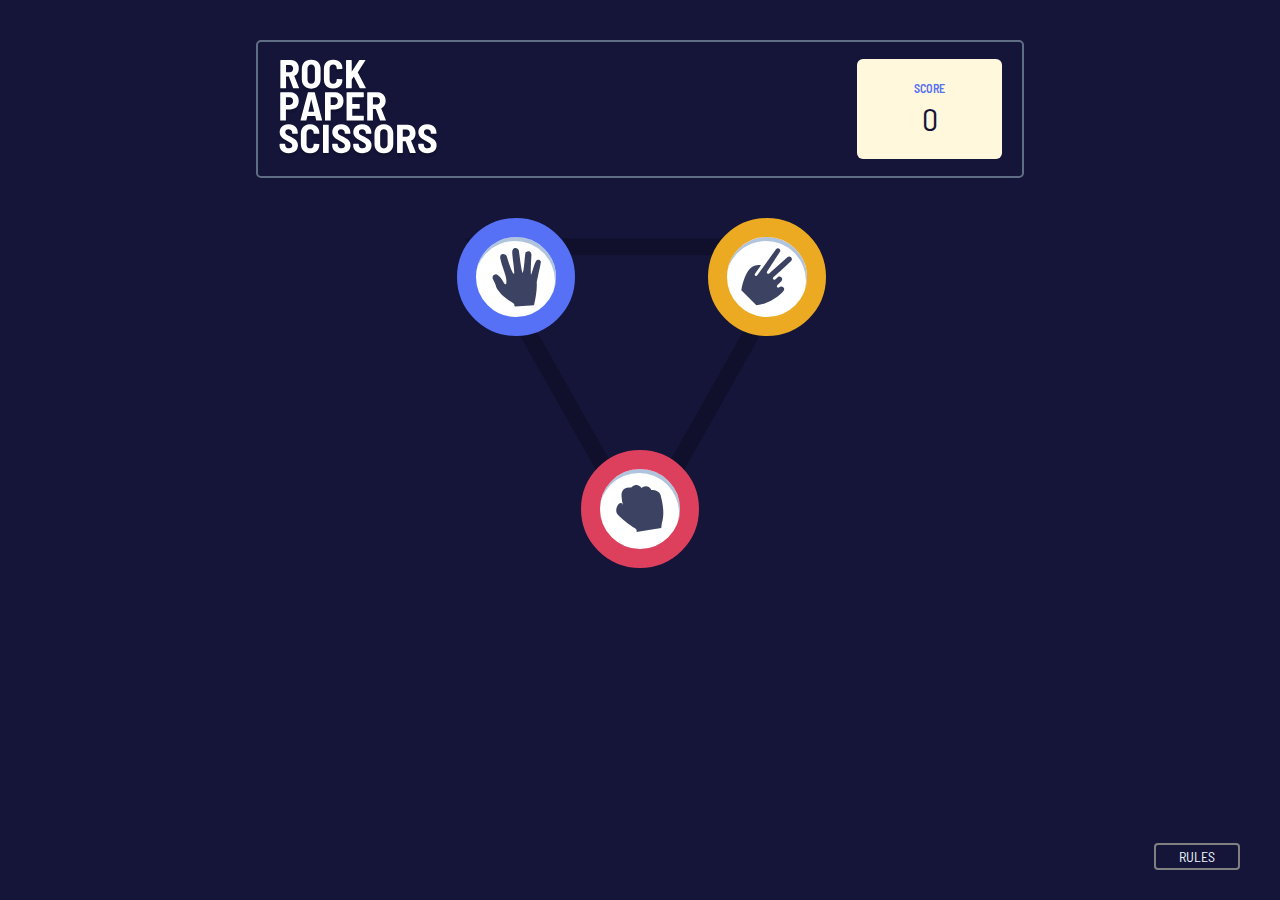
<file: index.html>
<!DOCTYPE html>
<html lang="en">
<head>
  <meta charset="UTF-8">
  <meta name="viewport" content="width=device-width, initial-scale=1.0"> 
  <link href="https://fonts.googleapis.com/css2?family=Barlow+Semi+Condensed&display=swap" rel="stylesheet">
  <link rel="icon" type="image/png" sizes="32x32" href="./images/favicon-32x32.png">
  <link rel="stylesheet" href="style.css" />
</head>
<body>
 <div class="container">
  <div class="rock-paper-scissors-mainpage">
    <div class="header-title">
      <img src="./images/logo.svg" alt="">
    </div>
    <div class="header-score">
      <div class="score-title">SCORE</div>
      <div class="score-value" id="score">0</div>
    </div>
  </div>
  <div class="icon-container" id="paper">
    
    <span class="paper-icon backgroundset icon1 paper-border-color " onclick="papericon({url:'./images/icon-paper.svg',className:'paper-border-color',item:'paper'})" id="paper" >
      <img src="./images/icon-paper.svg" alt="">
    </span>
    <span class="scissor-icon backgroundset icon2 scissor-border-color" onclick="papericon({url:'./images/icon-scissors.svg',className:'scissor-border-color',item:'scissor'})">
      <img src="./images/icon-scissors.svg" alt="">
    </span>
    <span class="rock-icon backgroundset icon3 rock-border-color" onclick="papericon({url:'./images/icon-rock.svg',className:'rock-border-color',item:'rock'})">
      <img src="./images/icon-rock.svg" alt="">
    </span>
  </div>
  
  <div class="game-board-container" id="game-board">
    <div class="you-picked-container">
      <div class="you-picked-container-title">
        <h2 class="you-paper-title">YOU PICKED</h2>
       </div>
      <div class="" id="selected-option">
        <img src="./images/icon-paper.svg" alt="">
      </div>
    </div>
    <div class="score-board-container" id="play-again-btn">
      <h2 class="score-board-title" id="declare">YOU WIN</h2>
      <button type="button" class="score-button" onclick="goback()" >PLAY AGAIN</button>
    </div>
    <div class="house-picked-container">
      <div class="house-picked-container-title">
        <h2 class="houese-rock-title">THE HOUSE PICKED</h2>
      </div>
      <div class="house-picked-container-challenge rock backgroundset" id="house-picked-container">
        <img src="./images/icon-rock.svg" alt="">
      </div>
    </div>
  </div>

  <div class="spacer"></div>
  <div class="button-container">
    <button type="button">RULES</button>
  </div>
  <!-- Popup Modal -->
  <div class="popup-overlay" id="rulesModal">
    <div class="popup-content">
      <div class="content">
      <h2>RULES</h2>
      <div class="spacer"></div>
      <span class="close-btn" onclick="closeModal()">×</span>
      </div>
      
      <img src="./images/image-rules.svg" alt="Rules Image" class="rules-image">
    </div>
  </div>
 </div>
  
<script>
  const scoreElement=document.getElementById("score")
  let score=parseInt(sessionStorage.getItem('score')) || 0;
 scoreElement.textContent=score
  const modal = document.getElementById("rulesModal");
  const button = document.querySelector(".button-container button");

  button.addEventListener("click", () => {
    modal.style.display = "flex";
  });

  function closeModal() {
    modal.style.display = "none";
  }

  // Optional: close when clicking outside the box
  window.addEventListener("click", (e) => {
    if (e.target === modal) {
      closeModal();
    }
  });
 document.getElementById("game-board").style.display="none"
 const options = [
  { name: "rock", class: "rock-border-color", url: "images/icon-rock.svg"},
  { name: "paper", class: "paper-border-color", url: "images/icon-paper.svg" },
  { name: "scissor", class: "scissor-border-color", url: "images/icon-scissors.svg" }
];
let selectedoption=document.getElementById("selected-option")
let houseselected=document.getElementById("house-picked-container")
  function papericon({url,className,item}){
    document.getElementById("paper").style.display="none"
    document.getElementById("game-board").style.display="flex"
  
  document.getElementById("selected-option").className = "you-picked-container-challenge paper backgroundset"
  document.getElementById("selected-option").classList.add(className)
  document.getElementById("selected-option").innerHTML = `<img src="${url}" alt="">`;
  const playAgainBtn = document.getElementById("play-again-btn");
  let houseselected;
  const interval=setInterval(()=>{
   
    const randomChoice = options[Math.floor(Math.random() * options.length)];
    // console.log(randomChoice)
     document.getElementById("house-picked-container").className = "house-picked-container-challenge rock backgroundset"
    document.getElementById("house-picked-container").classList.add(randomChoice.class)
    document.getElementById("house-picked-container").innerHTML=`<img src="${randomChoice.url}" alt="">`;
    playAgainBtn.style.display = "none";
    houseselected=randomChoice.name;
  },150)
 setTimeout(()=>{
  clearInterval(interval)  
  if(item===houseselected){
  document.getElementById("declare").innerHTML="IT'S TIE";
}else if((item==="scissor" && houseselected==="paper")||
(item==="paper" && houseselected==="rock") ||
(item==="rock" && houseselected==="scissor"))
{   
  document.getElementById("declare").innerHTML="YOU WIN";
  document.getElementById("selected-option").classList.add("winner")
  document.getElementById("house-picked-container").classList.remove("winner")
  score+=1
  scoreElement.textContent=score
  sessionStorage.setItem("score",String(score))
}else{
  document.getElementById("declare").innerHTML="YOU LOSE";
  document.getElementById("selected-option").classList.remove("winner")
  document.getElementById("house-picked-container").classList.add("winner")
  score-=1
  scoreElement.textContent=score
  sessionStorage.setItem("score",String(score))
} 

  playAgainBtn.style.display = "flex";

 },1500)
  }
function goback(){
  document.getElementById("paper").style.display="flex"
  document.getElementById("game-board").style.display="none"
}

 
</script>

</body>
</html>
</file>
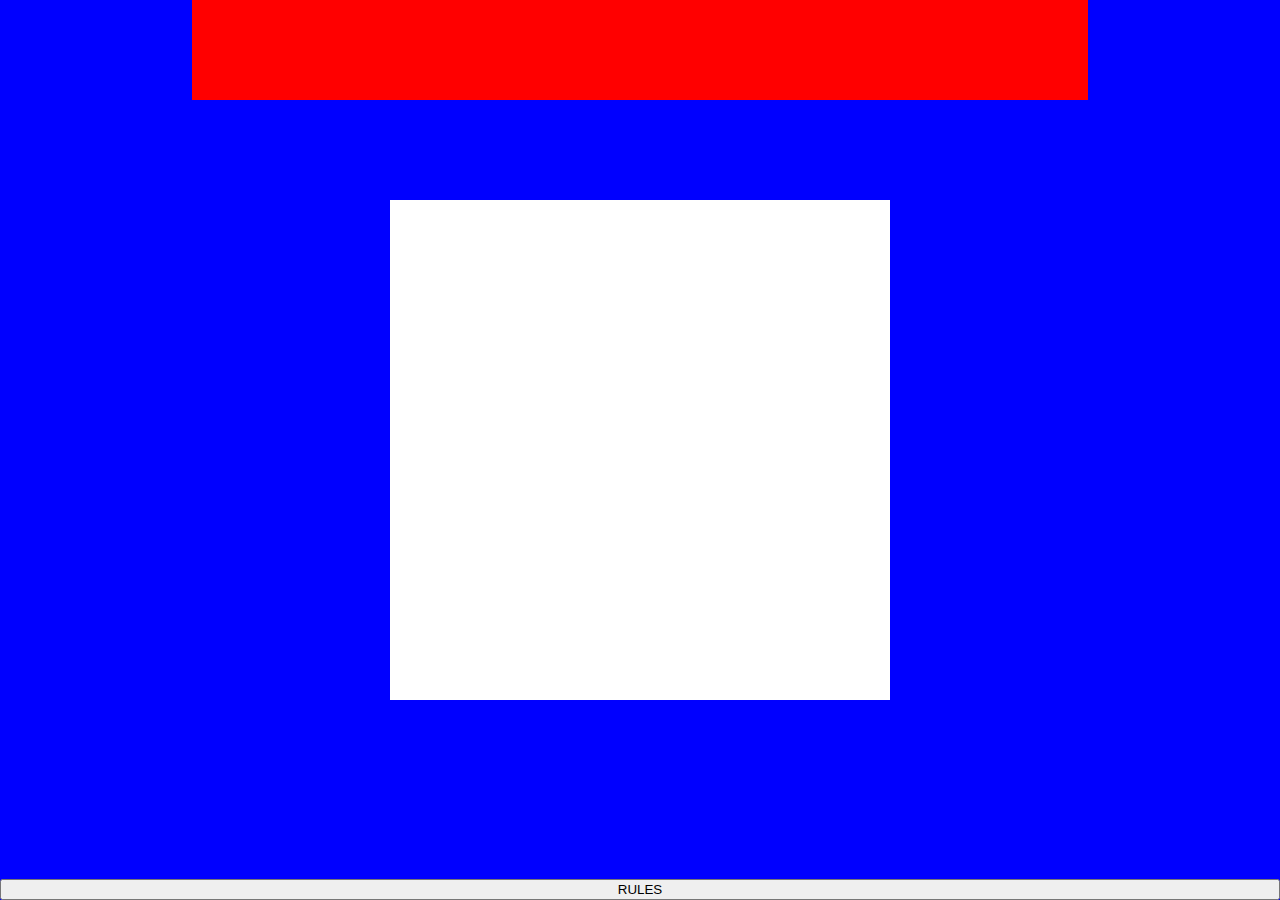
<file: test.html>
<!DOCTYPE html>
<html lang="en">

<head>
    <meta charset="UTF-8">
    <title>Vertical Split</title>
    <style>
        html,
        body {
            background-color: blue;
            height: 100%;
            margin: 0px;
        }

        .container {
            display: flex;
            flex-direction: column;
            height: 100%;
        }

        .head {
            width: 70%;
            height: 100px;
            background-color: red;
            margin: 0px auto;
        }

        .gameb {
            height: 500px;
            background-color: white;
            width: 500px;
            margin: 100px auto;
        }

        .spacer {
            flex-grow: 1;
        }
    </style>
</head>

<body>
    <div class="container">
        <div class="head"></div>
        <div class="gameb"></div>
        <div class="spacer"></div>
        <button>RULES</button>
    </div>

    <script>
        // const choices = ["rock", "paper", "scissors"];
// let score = 10; // initial score
// const scoreDisplay = document.querySelector(".score-value"); 

// Add click event to all icons
// document.querySelectorAll(".icon-container span").forEach(icon => {
//   console.log(icon)
//   icon.addEventListener("click", (event) => {
//     console.log(event)
//     const userChoice = event.currentTarget.dataset.value;
//     // console.log(userChoice)
//     const houseChoice = choices[Math.floor(Math.random() * choices.length)];
//     // console.log("You:", userChoice, "House:", houseChoice, );

//     // Show picked items
//     document.querySelector(".you-picked-container-challenge img").src = `images/icon-${userChoice}.svg`;
//     document.querySelector(".house-picked-container-challenge img").src = `images/icon-${houseChoice}.svg`;

//     // Update class for colors (optional)
//     document.querySelector(".you-picked-container-challenge").className = `you-picked-container-challenge ${userChoice} backgroundset`;
//     document.querySelector(".house-picked-container-challenge").className = `house-picked-container-challenge ${houseChoice} backgroundset`;

//     // Determine result
//     const resultText = getResult(userChoice, houseChoice);
   

//     document.querySelector(".score-board-title").textContent = resultText;

//     // Update score
//     if (resultText === "YOU WIN") {
//       score++;
//     } else if (resultText === "YOU LOSE") {
//       score = Math.max(0, score - 1);
//     }
//     scoreDisplay.textContent = score;

//     // Show result screen
//     document.getElementById("main-game").style.display = "flex";
//     document.getElementById("game-board").style.display = "flex";
//     document.getElementById("paper").style.display="none";
//   });
  
// });

// function getResult(user, house) {
//   if (user === house) return "IT'S A TIE";
//   if (
//     (user === "rock" && house === "scissors") ||
//     (user === "scissors" && house === "paper") ||
//     (user === "paper" && house === "rock")
//   ) {
//     return "YOU WIN";
//   }
//   return "YOU LOSE";
// }


// // Replay button
// document.querySelector(".score-button").addEventListener("click", () => {
//   document.getElementById("main-game").style.display = "flex";
//   document.getElementById("game-board").style.display = "none";
//   document.getElementById("paper").style.display="flex";
// });

    </script>
</body>
</html>
</file>
<file: style.css>
abc {
  color: hsl(39, 89%, 49%);
  color: hsl(40, 84%, 53%);
  color: hsl(230, 89%, 62%);
  color: hsl(230, 89%, 65%);
  color: hsl(349, 71%, 52%);
  color: hsl(349, 70%, 56%);
  color: hsl(261, 73%, 60%);
  color: hsl(261, 72%, 63%);
  color: hsl(189, 59%, 53%);
  color: hsl(189, 58%, 57%);
  color: hsl(229, 25%, 31%);
  color: hsl(229, 64%, 46%);
  color: hsl(217, 16%, 45%);
  color: hsl(214, 47%, 23%);
  color: hsl(237, 49%, 15%);
}

html,
body {
  background-color: hsl(237, 49%, 15%);
  height: 100%;
  margin: 0px;
}

.container {
  height: 100%;
  display: flex;
  flex-direction: column;
}

.rock-paper-scissors-mainpage {
  width: 60%;
  height: 138px;
  margin: 40px auto;
  border-radius: 5px;
  border: 2px solid hsl(217, 16%, 45%);
  display: flex;
  justify-content: space-between;
  align-items: center;
  padding: 20px;
  box-sizing: border-box;
}

.header-title {
  background: url(./images/logo.svg) center no-repeat;
  background-size: cover;
  text-indent: -9999px;
  overflow: hidden;
  width: 160px;
  height: 100px;
  position: sticky;
    top: 0px;
    left: 0px;
    /* color: red; */
    /* background-color: #000000; */
    /* width: 60px; */
    /* height: 60px; */
  
}
.header-score {
  background-color: cornsilk;
  width: 20%; 
  height: 100px;
  border-radius: 6px;
  text-align: center;
  display: flex;
  justify-content: center;
  flex-direction: column;
  box-sizing: border-box;
}

.score-title {
  font-family: 'Barlow Semi Condensed', sans-serif;
  color: hsl(230, 89%, 65%);
  font-weight: 600;
  font-size: 12px;
  margin-bottom: 4px;
}

.score-value {
  font-family: 'Barlow Semi Condensed', sans-serif;
  color: hsl(237, 49%, 15%);
  font-size: 32px;
}


.triangle {
  width: 37%;
  height: 320px;
  margin: 0px auto;
  box-sizing: border-box;
  align-items: center;
  display: flex;
  justify-content: center;
  padding-top: 75px;
}
.icon-container {
  position: relative;
  width: 100%;
  max-width: 350px;
  aspect-ratio: 1 / 1; 
  background-image: url('./images/bg-triangle.svg');
  background-repeat: no-repeat;
  background-size: contain;
  background-position: center;
  margin: 0 auto;
}


.icon1 {
  top: 0%;
  box-shadow: inset -1px 4px 0px 0px lightsteelblue;
  left: -8px;
 
}

.paper-border-color{
  border: 19px solid hsl(230, 89%, 65%);
}
.icon2 {
  top: 0%;
    right: -3%;

  
  box-shadow: inset -1px 4px 0px 0px lightsteelblue;
}
.scissor-border-color{
  border: 19px solid hsl(40, 84%, 53%);
}

.icon3 {
  bottom: 0%;
  left: 50%;
  transform: translateX(-50%);
  
  box-shadow: inset -1px 4px 0px 0px lightsteelblue;
}
.rock-border-color{
  border: 19px solid hsl(349, 70%, 56%);
}

.spacer {
  flex-grow: 10;
}

.button-container {
  display: flex;
  flex-direction: row-reverse;
  margin: 0px auto;
  width: 100%;
  position: relative;
}

button {
  background-color: hsl(237, 49%, 15%);
  width: 86px;
  height: 27px;
  border-radius: 4px;
  border: 2px solid gray;
  color: aliceblue;
  font-family: 'Barlow Semi Condensed', sans-serif !important;
  cursor: pointer;
  margin: 30px 40px;
}

.popup-overlay {
  position: fixed;
  top: 0;
  left: 0;
  height: 100vh;
  width: 100vw;
  background: rgba(0, 0, 0, 0.6);
  display: none;
  justify-content: center;
  align-items: center;
  z-index: 999;
}

.popup-content {
  background: white;
  padding: 20px 30px;
  border-radius: 10px;
  text-align: center;
  max-width: 400px;
  box-shadow: 0 8px 16px rgba(0, 0, 0, 0.3);
}

.close-btn {
  margin-top: 20px;
  border: none;
  border-radius: 5px;
  cursor: pointer;
  font-size: 50px !important;
  color: hsl(217, 16%, 45%);
  font-weight: 600;
  position: relative;
  top: -16px;
}

.rules-image {
  max-width: 100%;
  height: auto;
  margin-top: 20px;
}

.content {
  display: flex;
  justify-content: space-between;
}

h2 {
  font-family: 'Barlow Semi Condensed', sans-serif;
  color: hsl(237, 49%, 15%);
}


.paper-title{
  font-family: 'Barlow Semi Condensed', sans-serif;
  color: aliceblue;
  position: relative;
  top: 115px;
  font-size: 22px;
  left: 130px;
  word-break: break-word;
}
.rock-title{
  font-family: 'Barlow Semi Condensed', sans-serif;
  color: aliceblue;
  position: absolute;
  top: 331px;
  font-size: 22px;
}
.score-board-title{
  font-family: 'Barlow Semi Condensed', sans-serif !important;
  color: aliceblue;
  position: absolute;
  top: 415px;
  font-size: 30px;
}
.score-button{
  background-color: azure;
  width: 147px;
  height: 31px;
  border-radius: 4px;
  border: 2px solid gray;
  color: hsl(214, 47%, 23%);
  font-family: 'Barlow Semi Condensed', sans-serif !important;
  cursor: pointer;
  margin: 30px 40px;
  font-size: 13px;
  position: absolute;
  top: 458px;
  font-weight: 700;
  
}
/* ========= */
.game-board-container {
    display: flex;
    justify-content: space-between;
    width: 60%;
    height: 300px;
    margin: 0px auto;
}
.you-picked-container {
  width: 25%;
  display: flex;
  justify-content: center;
  align-items: center;
}
.house-picked-container {
  width: 25%;
  display: flex;
  flex-direction: column;
  align-content: center;
  justify-content: flex-start;
  align-items: center;
}
.you-picked-container-title
 {
    width: 80%;
    height: 100px;
    margin: 0px auto;
}
.house-picked-container-title{
  width: 100%;
  height: 100px;
  margin: 0px auto; 
}
.you-paper-title {
  font-family: 'Barlow Semi Condensed', sans-serif;
  color: aliceblue;
  position: relative;
  top: -65px;
  font-size: 20px;
  left: 20px;
  word-break: break-word;
}
.houese-rock-title{
  font-family: 'Barlow Semi Condensed', sans-serif;
  color: aliceblue;
  position: relative;
  top: 50px;
  font-size: 19px;
  left: 16px;
}
.score-board-container {
  width: 33.33%;
  display: flex;
  justify-content: center;
  align-content: center;
  position: relative;
  top: -310px !important;
}
 /* ======= */




.my-selected-icon{
  width: 50px;
  height: 50px;
  background-color: antiquewhite
}
.house-selected-icon{
  width: 50px;
  height: 50px;
  background-color: antiquewhite
}
.paper{
  box-shadow: inset -1px 4px 0px 0px lightsteelblue;
  position: relative;
}
.backgroundset {
  width: 80px;
  height: 80px;
  border-radius: 50%;
  background-color: white;
  box-shadow: inset -1px 4px 0px lightsteelblue;
  display: flex;
  justify-content: center;
  align-items: center;
  position: absolute;
}
.commonstyle{
  width: 75px;
  height: 75px;
  border-radius: 50%;
  background-color: white;
  box-shadow: inset -1px 4px 0px lightsteelblue;
  display: flex;
  justify-content: center;
  align-items: center;
  margin: 0px 19px;
}
.rock{
  box-shadow: inset -1px 4px 0px 0px lightsteelblue;
  position: relative;
}
#house{
  position: relative;
  top: -18px;
  font-family: 'Barlow Semi Condensed', sans-serif;
  color: hsl(237, 49%, 15%);
  margin-left: 23px;
  font-weight: 600;
  font-size: 18px;
}
#own{
  position: relative;
  top: -18px;
  font-family: 'Barlow Semi Condensed', sans-serif;
  color: hsl(237, 49%, 15%);
  margin-right: 40px;
  font-weight: 600;
  font-size: 18px;
}
/* .winner {
  box-shadow: inset -1px 4px 0px lightsteelblue, 0 0 0 30px rgb(84 93 87 / 17%), 0 0 0 60px rgb(94 104 88 / 10%), 0 0 0 90px rgb(133 145 135 / 14%);
} */

/* 1. Define keyframes to interpolate your shadows */
@keyframes pulse-winner {
  0% {
    box-shadow:
      inset -1px 4px 0px lightsteelblue,
      0 0 0 1px rgba(84, 93, 87, 0.17),
      0 0 0 2px rgba(94, 104, 88, 0.10),
      0 0 0 3px rgba(133, 145, 135, 0.14);
  }
  20% {
    box-shadow:
      inset -1px 4px 0px lightsteelblue,
      0 0 0 10px rgba(84, 93, 87, 0.17),
      0 0 0 20px rgba(94, 104, 88, 0.10),
      0 0 0 30px rgba(133, 145, 135, 0.14);
  }
  50% {
    box-shadow:
      inset -1px 4px 0px lightsteelblue,
      0 0 0 20px rgba(84, 93, 87, 0.17),
      0 0 0 40px rgba(94, 104, 88, 0.10),
      0 0 0 60px rgba(133, 145, 135, 0.14);
  }
  70% {
    box-shadow:
      inset -1px 4px 0px lightsteelblue,
      0 0 0 30px rgba(84, 93, 87, 0.17),
      0 0 0 60px rgba(94, 104, 88, 0.10),
      0 0 0 90px rgba(133, 145, 135, 0.14);
  }

  100% {
    box-shadow:
      inset -1px 4px 0px lightsteelblue,
      0 0 0 10px rgba(84, 93, 87, 0.17),
      0 0 0 20px rgba(94, 104, 88, 0.10),
      0 0 0 30px rgba(133, 145, 135, 0.14);
  }
}

/* 2. Apply the animation to .winner */
.winner {
  animation: pulse-winner 1.5s step-end infinite;
}


.score-container {
  display: flex;
  flex-direction: column;
  justify-content: center;
  align-items: center;
  order: 2;
}
.declare-score-button{
  color: hsl(237, 49%, 15%);
  width: 60%;
  height: 27px;
  border-radius: 4px;
  background-color: aliceblue;
  font-family: 'Barlow Semi Condensed', sans-serif !important;
  cursor: pointer;
  font-weight: 600;
}
#user{
  font-family: 'Barlow Semi Condensed', sans-serif !important;
  cursor: pointer;
  margin: 26px;
  font-family: 'Barlow Semi Condensed', sans-serif;
  color: hsl(237, 49%, 15%);
  position: relative;
  top: 38px;
}
.item {
  width: 32%;
  min-width: 100px;
  text-align: center;
  padding: 20px;
  background: lightgray;
  margin: 5px;
}
.you-picked-container-challenge img,
.house-picked-container-challenge img {
  width: 50%;
  height: 50%;
}

@media (max-width: 758px){
  .house-picked-container-title{
    width: 100%;
  }
  .you-picked-container,.house-picked-container{
    width: 20%;
    /* margin: 0px auto; */
    padding: 0px 34px;
  }
}
@media (max-width: 987px) {
  .rock-paper-scissors-mainpage {
      width: 80%;
  }
  .header-title{
    
     height: 69px;
  }
  
  .score-board-container{
    display: contents;
    width: 0px;
  }
  .score-button{
    width: 100px;
    margin-top: 6px;
  }
  .houese-rock-title{
    top: 203px;
    font-size: 15px;
    width: 266%;
    left: -14px;
  }
  .you-paper-title{
    top: 114px;
    font-size: 15px;
    width: 200%;
    left: -14px;
  }

.score-board-title {
  top: 387px;
  font-size: 35px;
}

.score-board-container {
  order: 3;
  flex-direction: column;
  margin-top: 398px;
  width: 100%;
  justify-content: center;
  align-items: center;
  position: absolute;
}
button {
  background-color: hsl(237, 49%, 15%);
  width: 86px;
  height: 27px;
  border-radius: 4px;
  border: 2px solid gray;
  color: aliceblue;
  font-family: 'Barlow Semi Condensed', sans-serif !important;
  cursor: pointer;
  margin: 8px 40px;
}


  
  .paper-title{
      font-family: 'Barlow Semi Condensed', sans-serif;
      color: aliceblue;
      position: relative;
      top: 115px;
      font-size: 22px;
      left: 130px;
  }
  .game-board-container {
    display: flex;
    justify-content: space-evenly;
  }

}

@media (max-width: 768px) {
  .you-picked-container,
  .house-picked-container {
    margin: 10px 0;
  }
}
  .score-button,
  .button-container button {
    padding: 8px 16px;
    font-size: 14px;
  }
  button,.score-button{
    display: flex;
    justify-content: center;
    align-items: center;
  } 


/* Desktop view */
@media screen and (min-width: 1154px) {

 
  .houese-rock-title
 {
    
    font-size: 18px;
}


}
@media (max-width: 400px) {
  .rock-paper-scissors-mainpage {
      width:80%;
  }

}
@media (max-width: 500px) {
  .backgroundset{
width: 50px;
height: 50px;
  }
 
  }
  @media (max-width: 985px) {
    .rock{
 top: -17px;
    }
    }
    @media (max-width: 500px) {
      .rock{
   top: 0px;
      }
      }
@media (max-width: 320px) {
  .rock-paper-scissors-mainpage {
      width:100%;
  }
}
@media (max-width: 900px) {
  .icon-container {
    max-width: 90%;
  }
  .button-container {
      justify-content: center;
    }
  
    .rules-button {
      font-size: 14px;
      padding: 8px 16px;
    }
    .content {
      flex-direction: column;
      align-items: center;
    }
  
    .header-title {
      width: 110px;
      height: 70px;
  }
  
  .popup-content{
      top: 0;
      left: 0;
      transform: none;
      width: 100vw;
      height: 100vh;
      max-width: 100%;
      max-height: 100%;
      border-radius: 0;
      padding: 40px 20px;
      box-sizing: border-box;
  }
  .popup {
      display: flex;
      flex-direction: column;
      align-items: center;
      background: #fff;
      padding: 20px;
      border-radius: 10px;
      width: 300px;
      position: relative;
      box-shadow: 0 4px 10px rgba(0, 0, 0, 0.1);
    }
    
     h2 {
      margin-bottom: 20px;
      font-size: 24px;
      font-weight: bold;
    }
    .close-btn {
      font-size: 24px;
      background: transparent;
      border: none;
      cursor: pointer;
      order: 3;
      top: -65px;
      bottom: 20px;
      left: 1%;
      transform: translatey(828%);
      font-size: 24px;
      background: transparent;
      border: none;
      cursor: pointer;
    }
    
}



/*  */

.bcontainer{
  width: 60%;
  margin: 0px auto;
}
</file>
